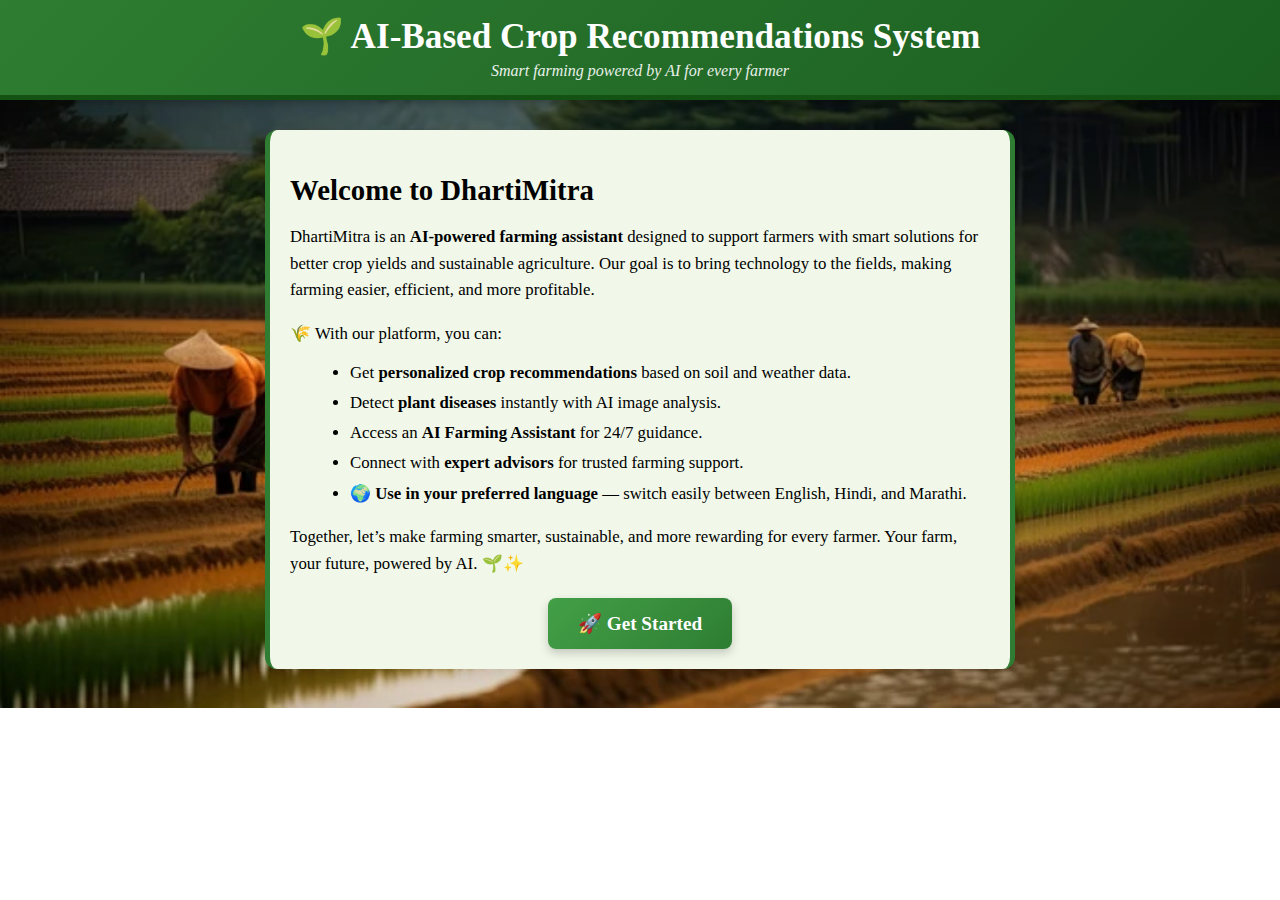
<file: index.html>
<!DOCTYPE html>
<html lang="en">
<head>
  <meta charset="UTF-8">
  <meta name="viewport" content="width=device-width, initial-scale=1.0">
  <title>DhartiMitra</title>
  <link rel="stylesheet" href="css/index.css">
</head>
<body>
  

  <header class="main-header">
    <div class="logo-title">
      <h1>🌱 AI-Based Crop Recommendations System</h1>
      <p class="subtitle">Smart farming powered by AI for every farmer</p>
    </div>
  </header>

  <section class="content-box">
  <h2>Welcome to DhartiMitra</h2>
  <p>
    DhartiMitra is an <strong>AI-powered farming assistant</strong> designed to support farmers with smart 
    solutions for better crop yields and sustainable agriculture. Our goal is to bring technology to 
    the fields, making farming easier, efficient, and more profitable.
  </p>
  
  <p>🌾 With our platform, you can:</p>
  <ul>
    <li>Get <strong>personalized crop recommendations</strong> based on soil and weather data.</li>
    <li>Detect <strong>plant diseases</strong> instantly with AI image analysis.</li>
    <li>Access an <strong>AI Farming Assistant</strong> for 24/7 guidance.</li>
    <li>Connect with <strong>expert advisors</strong> for trusted farming support.</li>
    <li>🌍 <strong>Use in your preferred language</strong> — switch easily between English, Hindi, and Marathi.</li>
  </ul>

  <p>
    Together, let’s make farming smarter, sustainable, and more rewarding for every farmer.  
    Your farm, your future, powered by AI. 🌱✨
  </p>

  <div class="get-started">
    <a href="pages/login.html" class="btn">🚀 Get Started</a>
  </div>
</section>


</body>
</html>
</file>
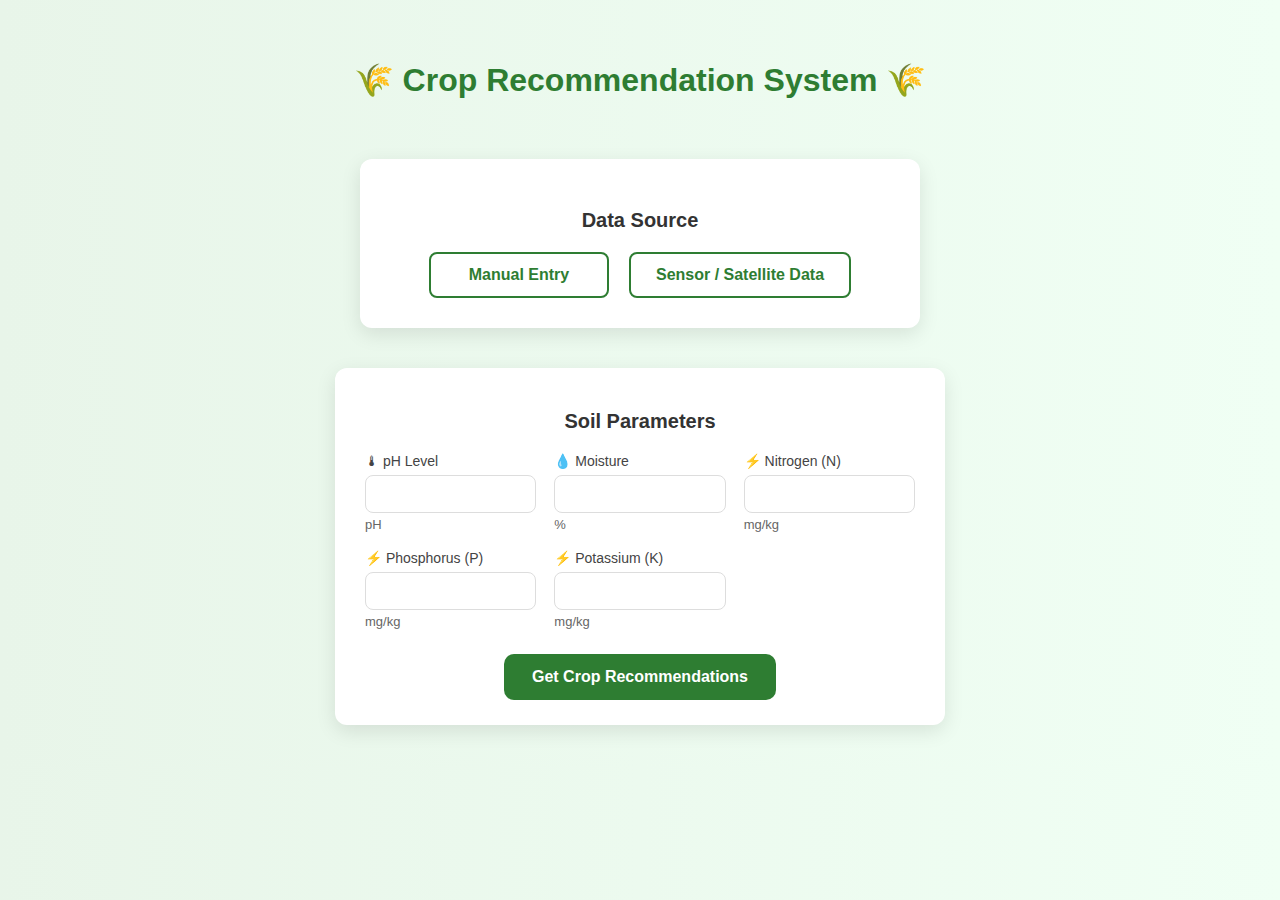
<file: pages/crop-recommendation.html>
<!DOCTYPE html>
<html lang="en">
<head>
  <meta charset="UTF-8">
  <meta name="viewport" content="width=device-width, initial-scale=1.0">
  <title>Crop Recommendations</title>
  <link rel="stylesheet" href="../css/crop-recommendation.css">
</head>
<body>
  <div class="main-box">
    <h1>🌾 Crop Recommendation System 🌾</h1>

    <div class="data-container">
      <h3>Data Source</h3>
      <div class="button-group">
        <button type="button">Manual Entry</button>
        <button type="button">Sensor / Satellite Data</button>
      </div>
    </div>

    <div class="card">
      <h2>Soil Parameters</h2>
      
      <form>
        <div class="form-grid">
          <div class="form-group">
            <label>🌡 pH Level</label>
            <input type="number" step="0.1" required>
            <span class="unit">pH</span>
          </div>

          <div class="form-group">
            <label>💧 Moisture</label>
            <input type="number" required>
            <span class="unit">%</span>
          </div>

          <div class="form-group">
            <label>⚡ Nitrogen (N)</label>
            <input type="number" required>
            <span class="unit">mg/kg</span>
          </div>

          <div class="form-group">
            <label>⚡ Phosphorus (P)</label>
            <input type="number" required>
            <span class="unit">mg/kg</span>
          </div>

          <div class="form-group">
            <label>⚡ Potassium (K)</label>
            <input type="number" required>
            <span class="unit">mg/kg</span>
          </div>
        </div>

        <div class="btn-container">
          <button type="submit" class="btn">Get Crop Recommendations</button>
        </div>
      </form>
      
    </div>
  </div>
</body>
</html>
</file>
<file: css/index.css>
body {
  margin: 0;
  padding: 0;
  background-image: url("../img/image.png");  
  background-size: cover;                   
  background-repeat: no-repeat;             
  background-position: center;             
}

.main-header {
  background: linear-gradient(135deg, #2e7d32, #1b5e20);
  color: white;
  padding: 15px;   
  position: sticky;
  top: 0;
  z-index: 1000;
  text-align: center;
  border-bottom: 5px solid #145214; 
  box-shadow: 0 3px 8px rgba(0,0,0,0.25);
}

.logo-title h1 {
  font-size: 2.2rem;  
  margin: 0;
  font-weight: 800;
}

.logo-title .subtitle {
  font-size: 1rem;   
  margin: 5px 0 0;
  font-style: italic;
  opacity: 0.9;
}



.content-box {
  background: #f1f8e9;
  padding: 20px;                 
  margin: 30px auto;             
  border-radius: 12px;           
  box-shadow: 0 6px 15px rgba(0,0,0,0.1);
  max-width: 700px;              
  animation: slideUp 1s ease-out;


  border-left: 5px solid #2e7d32;
  border-right: 5px solid #2e7d32;
}

.content-box h2 {
  font-size: 1.8rem;   
  margin-bottom: 12px;
}

.content-box p {
  font-size: 1.05rem;
  line-height: 1.6;
  margin-bottom: 12px;
}

.content-box ul {
  margin: 15px 0 20px 20px;
  font-size: 1.05rem;
}

.content-box li {
  margin-bottom: 10px;
}

/* Animation */
@keyframes slideUp {
  from {
    opacity: 0;
    transform: translateY(40px);
  }
  to {
    opacity: 1;
    transform: translateY(0);
  }
}


.get-started {
  text-align: center;
  margin-top: 20px;  
}


.get-started .btn {
  display: inline-block;
  padding: 14px 30px;
  font-size: 1.2rem;
  font-weight: bold;
  color: #fff;
  background: linear-gradient(135deg, #43a047, #2e7d32);
  border-radius: 8px;
  text-decoration: none;
  transition: 0.3s ease;
  box-shadow: 0 4px 10px rgba(0,0,0,0.2);
}

.get-started .btn:hover {
  background: linear-gradient(135deg, #2e7d32, #1b5e20);
  transform: scale(1.05);
}
</file>
<file: css/crop-recommendation.css>
body {
  font-family: "Segoe UI", Arial, sans-serif;
  background: linear-gradient(to right, #e8f5e9, #f0fff4);
  margin: 0;
  text-align: center;
  padding: 40px 0;
}

.main-box {
  display: flex;
  flex-direction: column;
  align-items: center; 
  gap: 40px; 
}

h1 {
  color: #2e7d32;
  font-weight: bold;
  font-size: 32px;
  margin-bottom: 20px;
}

.data-container {
  background: #ffffff;
  padding: 30px;
  border-radius: 12px;
  box-shadow: 0 6px 20px rgba(0,0,0,0.1);
  width: 500px;
  margin: 0 auto;
  
}

.data-container h3 {
  margin-bottom: 20px;
  font-size: 20px;
  color: #333;
}

.button-group {
  display: flex;
  justify-content: center;
  gap: 20px;
  flex-wrap: wrap;
}

button {
  padding: 12px 25px;
  border: 2px solid #2e7d32;
  background: white;
  color: #2e7d32;
  border-radius: 8px;
  cursor: pointer;
  font-weight: bold;
  font-size: 16px;
  transition: all 0.3s ease;
  min-width: 180px;
}

button:hover {
  background: #2e7d32;
  color: white;
  transform: scale(1.05);
  box-shadow: 0 4px 12px rgba(46, 125, 50, 0.3);
}


.card {
  background: #fff;
  padding: 25px 30px;
  border-radius: 12px;
  box-shadow: 0 6px 20px rgba(0,0,0,0.1);
  width: 550px;
  margin: 0 auto;   
  text-align: left; 
}

.card h2 {
  font-size: 20px;
  margin-bottom: 20px;
  font-weight: 600;
  color: #333;
  text-align: center; /* title stays centered */
}

.form-grid {
  display: grid;
  grid-template-columns: repeat(auto-fit, minmax(160px, 1fr));
  gap: 18px;
  justify-content: center;
}

.form-group {
  display: flex;
  flex-direction: column;
}

.form-group label {
  font-size: 14px;
  font-weight: 500;
  margin-bottom: 6px;
  color: #444;
}

.form-group input {
  padding: 10px;
  border: 1.5px solid #ddd;
  border-radius: 8px;
  font-size: 14px;
  outline: none;
  transition: border 0.2s;
}

.form-group input:focus {
  border-color: #4caf50;
}

.unit {
  font-size: 13px;
  margin-top: 4px;
  color: #666;
}

.btn-container {
  text-align: center;
  margin-top: 25px;
}

.btn {
  background: #2e7d32;
  color: white;
  font-size: 16px;
  font-weight: 600;
  padding: 14px 28px;
  border: none;
  border-radius: 10px;
  cursor: pointer;
  transition: 0.3s;
}

.btn:hover {
  background: #24914c;
}
</file>
